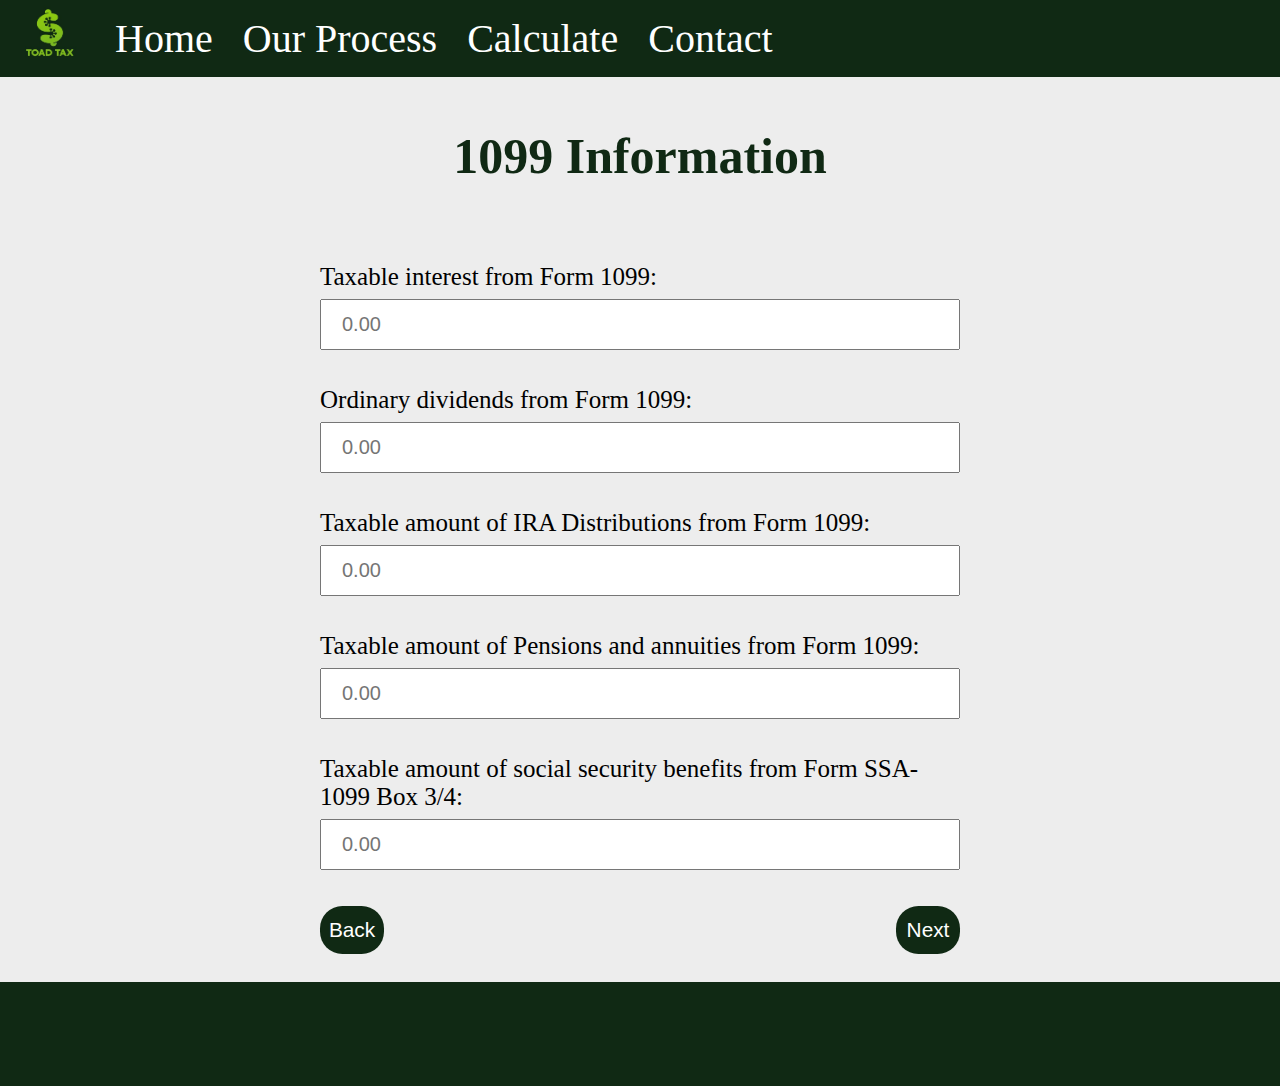
<file: 1099Info.html>
<!DOCTYPE html>
<html lang="en">
<head>
    <meta charset="UTF-8">
    <meta name="viewport" content="width=device-width, initial-scale=1.0">
    <link rel="stylesheet" href="style.css">
    <title>Tax Website</title>
</head>
<body>
    <header>
        <nav class="navbar">
            <ul>
                <img style = "float: left;" src="images/ToadTAX.JPG" height="75" width="100">
                <li><a href="index.html">Home</a></li>
                <li><a href="process.html">Our Process</a></li>
                <li><a href="BasicInfo.html">Calculate</a></li>
                <li><a href="contact.html">Contact</a></li>
	    </ul>
        </nav>
    </header>

    
    <main>
        <article>
            <h3>1099 Information</h3>
         
            <div>
                <br>
                <label for="taxInterest">Taxable interest from Form 1099:</label>
                <input type="number" id="taxInterest" placeholder= "0.00" >
            </div>
            <div>
                <br>
                <label for="dividends">Ordinary dividends from Form 1099:</label>
                <input type="number" id="dividends" placeholder= "0.00" >
            </div>
            <div>
                <br>
                <label for="taxIRA">Taxable amount of IRA Distributions from Form 1099:</label>
                <input type="number" id="taxIRA" placeholder= "0.00" >
            </div>
            <div>
                <br>
                <label for="taxPension">Taxable amount of Pensions and annuities from Form 1099:</label>
                <input type="number" id="taxPension" placeholder= "0.00" >
                
            </div>
            <br>
            <label for="taxSS">Taxable amount of social security benefits from Form SSA-1099 Box 3/4:</label>
            <input type="number" id="taxSS" placeholder= "0.00" >
            <br><br>
            <div id="btnContainer">
                <a href="W2Info.html">
                    <button id="backButton">Back</button>
                </a>
                <a href="ScheduleInfo.html">
                    <button id="nextButton">Next</button>
                </a>
            </div><br>
        </article>


    </main>


    <footer>
        <h2></h2>
    </footer>
    <script src="calculations.js"></script>
    <script src="1099inputs.js"></script>





</body>
</html>
</file>
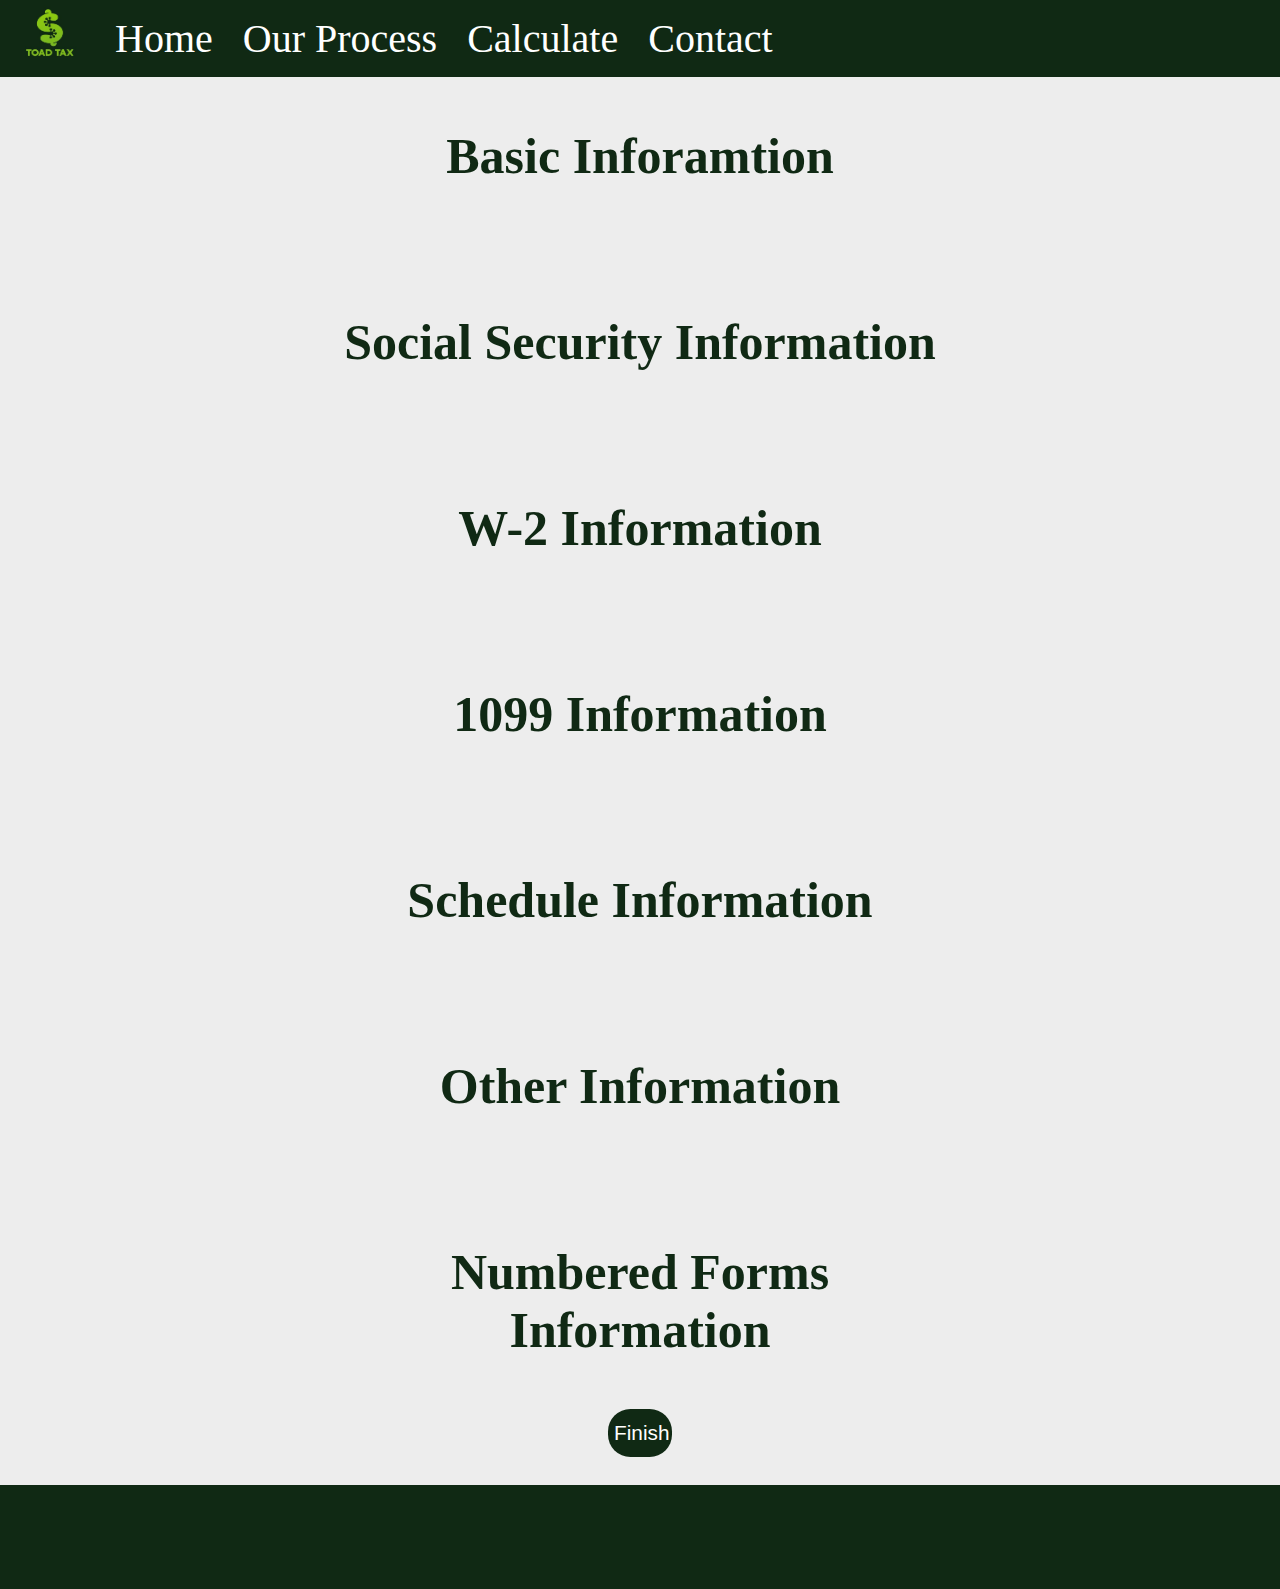
<file: BasicInfo.html>
<!DOCTYPE html>
<html lang="en">
<head>
    <meta charset="UTF-8">
    <meta name="viewport" content="width=device-width, initial-scale=1.0">
    <link rel="stylesheet" href="style.css">
    <title>Tax Website</title>
</head>
<body>
    <header>
        <nav class="navbar">
            <ul>
                <img style="float: left;" src="images/ToadTAX.JPG" height="75" width="100">
                <li><a href="index.html">Home</a></li>
                <li><a href="process.html">Our Process</a></li>
                <li><a href="BasicInfo.html">Calculate</a></li>
                <li><a href="contact.html">Contact</a></li>
	    </ul>
        </nav>
    </header>

   <!--Author: Elex Weisman; Date Modified: 05/19/2024-->
    <main>
        <div class="dropdown">
            <h3 class="dropdown-toggle" onclick="toggleDropdown(this)">Basic Inforamtion</h3>
            <div class="dropdown-content">
                <article id="dropdownContentBC">
                    <div>
                        <label for="firstName">First Name and Middle Initial: </label>
                        <input type="name" class="form-control" id="firstName" required>
                    </div><br>
                    <div>
                        <label for="lastName">Last Name: </label>
                        <input type="name" class="form-control" id="lastName" required>
                    </div><br>
                    <div>
                        <label for="address">Home address (number and street): </label>
                        <input type="text" class="form-control" id="address" required>
                        <label for="apt">Apartment or PO Box Number: </label>
                        <input type="text" class="form-control" id="apt">
                    </div><br>
                    <div>
                        <label for="city">City, Town, or Post Office: </label>
                        <input type="name" class="form-control" id="city" required>
                    </div><br>
                    <div>
                        <label for="ZIP"> Zip Code: </label>
                        <input type="number" class="form-control" id="ZIP" required>
                    </div><br>
                    <div>
                        <label for="state">State: </label>
                        <select name="state" id="state" required>
                            <option value="none" selected disabled hidden>Select an Option</option>
                            <option value="AL">AL</option>
                            <option value="AK">AK</option>
                            <option value="AR">AR</option>
                            <option value="AZ">AZ</option>
                            <option value="CA">CA</option>
                            <option value="CO">CO</option>
                            <option value="CT">CT</option>
                            <option value="DC">DC</option>
                            <option value="DE">DE</option>
                            <option value="FL">FL</option>
                            <option value="GA">GA</option>
                            <option value="HI">HI</option>
                            <option value="IA">IA</option> 
                            <option value="ID">ID</option>
                            <option value="IL">IL</option>
                            <option value="IN">IN</option>
                            <option value="KS">KS</option>
                            <option value="KY">KY</option>
                            <option value="LA">LA</option>
                            <option value="MA">MA</option>
                            <option value="MD">MD</option>
                            <option value="ME">ME</option>
                            <option value="MI">MI</option>
                            <option value="MN">MN</option>
                            <option value="MO">MO</option>
                            <option value="MS">MS</option>
                            <option value="MT">MT</option>
                            <option value="NC">NC</option>
                            <option value="NE">NE</option>
                            <option value="NH">NH</option>
                            <option value="NJ">NJ</option>
                            <option value="NM">NM</option>
                            <option value="NV">NV</option>
                            <option value="NY">NY</option>
                            <option value="ND">ND</option>
                            <option value="OH">OH</option>
                            <option value="OK">OK</option>
                            <option value="OR">OR</option>
                            <option value="PA">PA</option>
                            <option value="RI">RI</option>
                            <option value="SC">SC</option>
                            <option value="SD">SD</option>
                            <option value="TN">TN</option>
                            <option value="TX">TX</option>
                            <option value="UT">UT</option>
                            <option value="VT">VT</option>
                            <option value="VA">VA</option>
                            <option value="WA">WA</option>
                            <option value="WI">WI</option>
                            <option value="WV">WV</option>
                            <option value="WY">WY</option>
                        </select>
                    </div><br>
                    <div class="form-group">
                        <label for="status">Select a Status: </label>
                        <select name="status" id="status" required>
                            <option value="none" selected disabled hidden>Select an Option</option>
                            <option value="Single">Single</option>
                            <option value="HOH">Head of Household</option>
                            <option value="MFJ">Married Filling Jointly</option>
                            <option value="MFS">Married Filling Seperately</option>
                            <option value="QSS">Qualifying Surviving Spouse</option>

                        </select>
                    </div>
                </article>
            </div>
        </div>
        <br>
        <div class="dropdown">
            <h3 id="toggleButtonSSI" onclick="toggleDropdown(this)">Social Security Information</h3>
            <div class="dropdown-content">
                <article id="dropdownContentSSI">
                    <div class="form-group">
                        <div>
                            <label for="mainSSN">Your Social Security Number: </label>
                            <input type="number" class="form-control" id="mainSSN" required>
                        </div><br>
                        <div>
                            <label for="spouseSSN"> Spouse's Social Security Number (Enter if Filling With a Spouse): </label>
                            <input type="number" class="form-control" id="spouseSSN">
                        </div><br>
                    </div>
                </article>
            </div>
        </div>
        <br>
        <div class="dropdown">
            <h3 id="toggleButtonW2" onclick="toggleDropdown(this)">W-2 Information</h3>
            <div class="dropdown-content">
                <article id="dropdownContentW2">
                    <div class="form-group">
                        <div>
                            <label for="totalAmount"> Total amount from Form(s) W-2, box 1:</label>
                            <input type="number" id="totalAmount" placeholder="0.00" required>
                        </div><br>
                        <div>
                            <label for="nrWage">Household employee wages not reported on Form(s) W-2:</label>
                            <input type="number" id="nrWage" placeholder="0.00" required>
                        </div><br>
                        <div>
                            <label for="nrTips">Tip income not reported on on Form(s) W-2:</label>
                            <input type="number" id="nrTips" placeholder="0.00" required>
                        </div><br>
                        <div>
                            <label for="nrMedicare">Medicaid waiver payments not reported on Form(s) W-2:</label>
                            <input type="number" id="nrMedicare" placeholder="0.00" required>
                        </div><br>
                    </div>
                </article>
            </div>
        </div>
        <br>
        <div class="dropdown">
            <h3 id="toggleButton1099" onclick="toggleDropdown(this)">1099 Information</h3>
            <div class="dropdown-content">
                <article id="dropdownContent1099">
                    <div class="form-group">
                        <div>
                            <br>
                            <label for="taxInterest">Taxable interest from Form 1099:</label>
                            <input type="number" id="taxInterest" placeholder= "0.00" >
                        </div>
                        <div>
                            <br>
                            <label for="dividends">Ordinary dividends from Form 1099:</label>
                            <input type="number" id="dividends" placeholder= "0.00" >
                        </div>
                        <div>
                            <br>
                            <label for="taxIRA">Taxable amount of IRA Distributions from Form 1099:</label>
                            <input type="number" id="taxIRA" placeholder= "0.00" >
                        </div>
                        <div>
                            <br>
                            <label for="taxPension">Taxable amount of Pensions and annuities from Form 1099:</label>
                            <input type="number" id="taxPension" placeholder= "0.00" >
                            
                        </div>
                        <div>
                        <br>
                        <label for="taxSS">Taxable amount of social security benefits from Form SSA-1099 Box 3/4:</label>
                        <input type="number" id="taxSS" placeholder= "0.00" >
                        </div>
                    </div>
                </article>
            </div>
        </div>
        <br>
        <div class="dropdown">
            <h3 id="toggleButtonSI" onclick="toggleDropdown(this)">Schedule Information</h3>
            <div class="dropdown-content">
                <article id="dropdownContentSI">
                    <div class="form-group">
                        <div>
                            <label for="additionalInc">Any additional income from Form Scedule 1, line 10:</label>
                            <input type="number" id="additionalInc" placeholder= "0.00">
                        </div>
                        <div>
                            <br>
                            <label for="adjustments">Adjustments to income from Schedule 1, line 26:</label>
                            <input type="number" id="adjustments" placeholder= "0.00">
                        </div>
                    </div>
                </article>
            </div>
        </div>
        <br>
        <div class="dropdown">
            <h3 id="toggleButtonOther" onclick="toggleDropdown(this)">Other Information</h3>
            <div class="dropdown-content">
                <article id="dropdownContentOI">
                    <div class="form-group">
                        <div>
                            <label for="capGainLoss">Capital Gain or loss (if stock or bond was sold):</label>
                            <input type="number" id="capGainLoss" placeholder= "0.00">
                        </div>
                        <div>
                            <br>
                            <label for="foreignEmpComp">Other earned income and Foreign Employer Compensation:</label>
                            <input type="number" id="foreignEmpComp" placeholder= "0.00">
                        </div>
                    </div>
                </article>
            </div>
        </div>
        <br>
        <div class="dropdown">
            <h3 id="toggleButtonNumbered" onclick="toggleDropdown(this)">Numbered Forms Information</h3>
            <div class="dropdown-content">
                <article id="dropdownContentNFI">
                    <div class="form-group">
                        <div>
                            <label for="taxDepCare">Taxable dependent care benefits from Form 2441, line 26:</label>
                            <input type="number" id="taxDepCare" placeholder= "0.00">
                        </div>
                        <div>
                            <br>
                            <label for="adoptBenefits">Employer-provided adoption benefits from Form 8839, line 29:</label>
                            <input type="number" id="adoptBenefits" placeholder= "0.00">
                        </div>
                        <div>
                            <br>
                            <label for="wages">Wages from Form 8919, line 6:</label>
                            <input type="number" id="wages" placeholder= "0.00">
                        </div>
                            <br>
                            <label for="bIncomeDed">Qualified business income deduction from Form 8995 or Form 8995-A:</label>
                            <input type="number" id="bIncomeDed" placeholder= "0.00">
                        </div>
                    </div>
                </article>
            </div>
        </div>

        <div id="soloBtn">
            <button onclick = "handleButtonClick()"id="nextButton">Finish</button>
        </div><br>
        </article>
        <script>
            //added by Paul Abruzzo 5/9/24
            //gets the values from the input boxes on this html page and puts them to local storage, which other html file "outputs.html" takes and uses
            document.addEventListener('DOMContentLoaded', function() {
                const mnSSN = document.getElementById('mainSSN');
                const spsSSN = document.getElementById('spouseSSN');
                const totAmt = document.getElementById('totalAmount');
                const houseWage = document.getElementById('nrWage');
                const tipIncome = document.getElementById('nrTips');
                const medicaid = document.getElementById('nrMedicare'); 
                const taxInt = document.getElementById('taxInterest');
                const ordDivdends = document.getElementById('dividends');
                const taxIRA = document.getElementById('taxIRA');
                const pensions = document.getElementById('taxPension');
                const ssTax = document.getElementById('taxSS');
                const userState = document.getElementById('state');
                const single = document.getElementById('status');
                const homeAddress = document.getElementById('address');
                const cityorTown = document.getElementById('city');
                const zipCode = document.getElementById('ZIP');
                const firstName = document.getElementById('firstName');
                const last = document.getElementById('lastName');
                const additionalIncome = document.getElementById('additionalInc');
                const adjustments = document.getElementById('adjustments');
                const capGainOrLoss = document.getElementById('capGainLoss');
                const foreign = document.getElementById('foreignEmpComp');
                const taxableDependent = document.getElementById('taxDepCare')
                const adoption = document.getElementById('adoptBenefits');
                const wage = document.getElementById('wages');
                const buisnessIncome = document.getElementById('bIncomeDed');
                
                
                const nextButton = document.getElementById('nextButton');
        
                nextButton.addEventListener('click', function(e) {
                    e.preventDefault();
        
                    const mnSSNVal = mnSSN.value;
                    const spSSNVal = spsSSN.value;
                    const totAmount = totAmt.value;
                    const hsWage = houseWage.value; 
                    const tipInc = tipIncome.value;
                    const medWav = medicaid.value;
                    const taxableInt = taxInt.value;
                    const ordDiv = ordDivdends.value;
                    const taxIRADist = taxIRA.value;
                    const pens = pensions.value;
                    const taxSocial = ssTax.value;
                    const curState = userState.value;
                    const singleStat = single.value;
                    const homeAdd = homeAddress.value;
                    const cityTown = cityorTown.value;
                    const zip = zipCode.value;
                    const firstNameMInt = firstName.value;
                    const lastname = last.value;
                    const additionalInco = additionalIncome.value;
                    const adjust = adjustments.value;
                    const capGOrL = capGainOrLoss.value;
                    const foreignEmploy = foreign.value;
                    const taxDep = taxableDependent.value;
                    const adoptionBen = adoption.value;
                    const wages = wage.value;
                    const buisnessIncomeDed = buisnessIncome.value;
                    
                    localStorage.setItem('main-SSN', mnSSNVal);
                    localStorage.setItem('spouse-SSN', spSSNVal);
                    localStorage.setItem('total-amount', totAmount);
                    localStorage.setItem('house-wage', hsWage);
                    localStorage.setItem('tip-income', tipInc);
                    localStorage.setItem('med-waiver', medWav);
                    localStorage.setItem('taxable-interest', taxableInt);
                    localStorage.setItem('ord-div', ordDiv);
                    localStorage.setItem('tax-IRA', taxIRADist);
                    localStorage.setItem('pensions', pens);
                    localStorage.setItem('tax-ss', taxSocial);
                    localStorage.setItem('state', curState);
                    localStorage.setItem('singleStatus', singleStat);
                    localStorage.setItem('homeAddress', homeAdd);
                    localStorage.setItem('cityOrTown', cityTown);
                    localStorage.setItem('setZipCode', zip);
                    localStorage.setItem('firstNameMinitial', firstNameMInt);
                    localStorage.setItem('lastNm', lastname);
                    localStorage.setItem('addInc', additionalInco);
                    localStorage.setItem('adjusts', adjust);
                    localStorage.setItem('capGainOrLoss', capGOrL);
                    localStorage.setItem('foreignEmp', foreignEmploy);
                    localStorage.setItem('taxableDepCare', taxDep);
                    localStorage.setItem('adoptionBenefits', adoptionBen);
                    localStorage.setItem('wageBenefits', wages);
                    localStorage.setItem('buisnessInc', buisnessIncomeDed);


        
                    // Optionally, redirect to another page after saving the value
                    window.location.href = 'outputs.html';
                });
            });
        </script>
        
    </main>


    <footer>
        <h2></h2>
    </footer>
    <script>
        // Author: Elex Weisman; Date Modified: 05/19/2024 //
        // Function add and remove sections of HTML //
        
        function toggleDropdown(element) {
            var dropdown = element.parentNode;
            dropdown.classList.toggle("active");
        }
        
    </script>
    <script src="taxable.js"></script>    
    
</body>
</html>
</file>
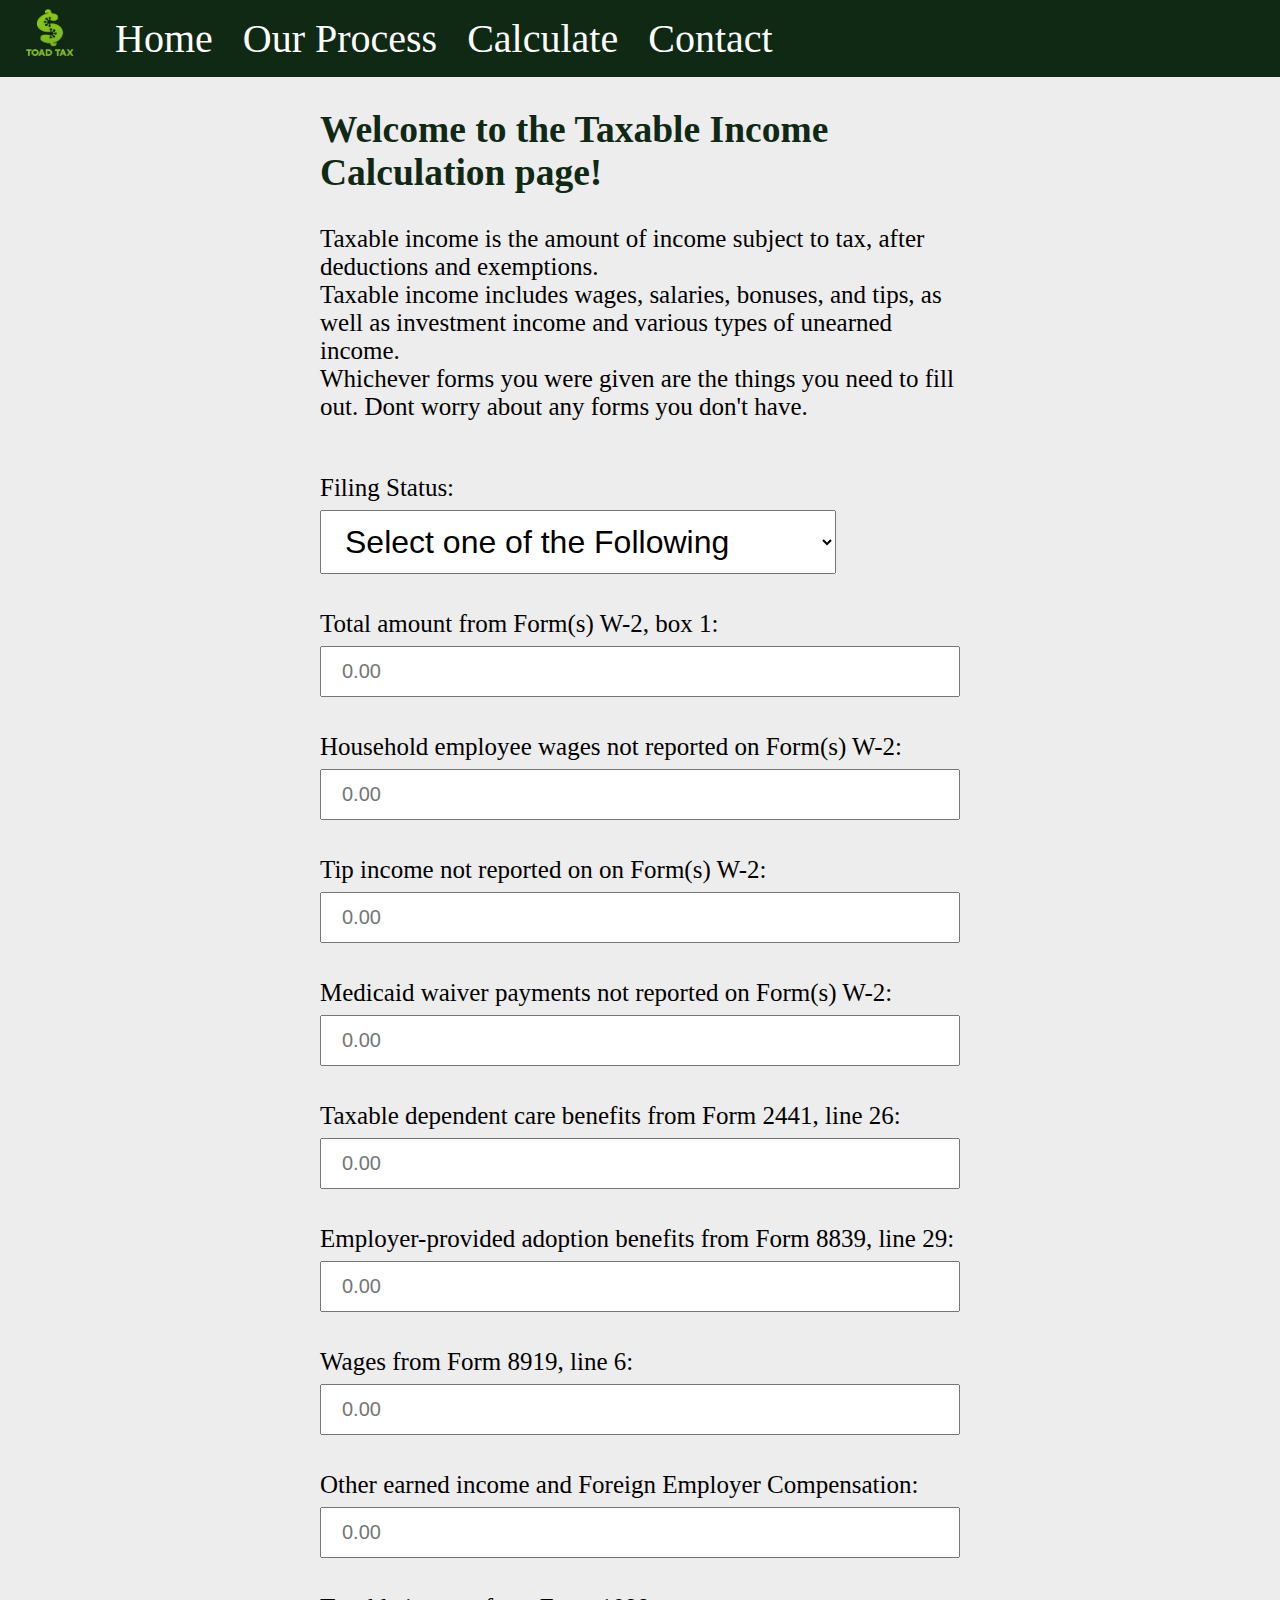
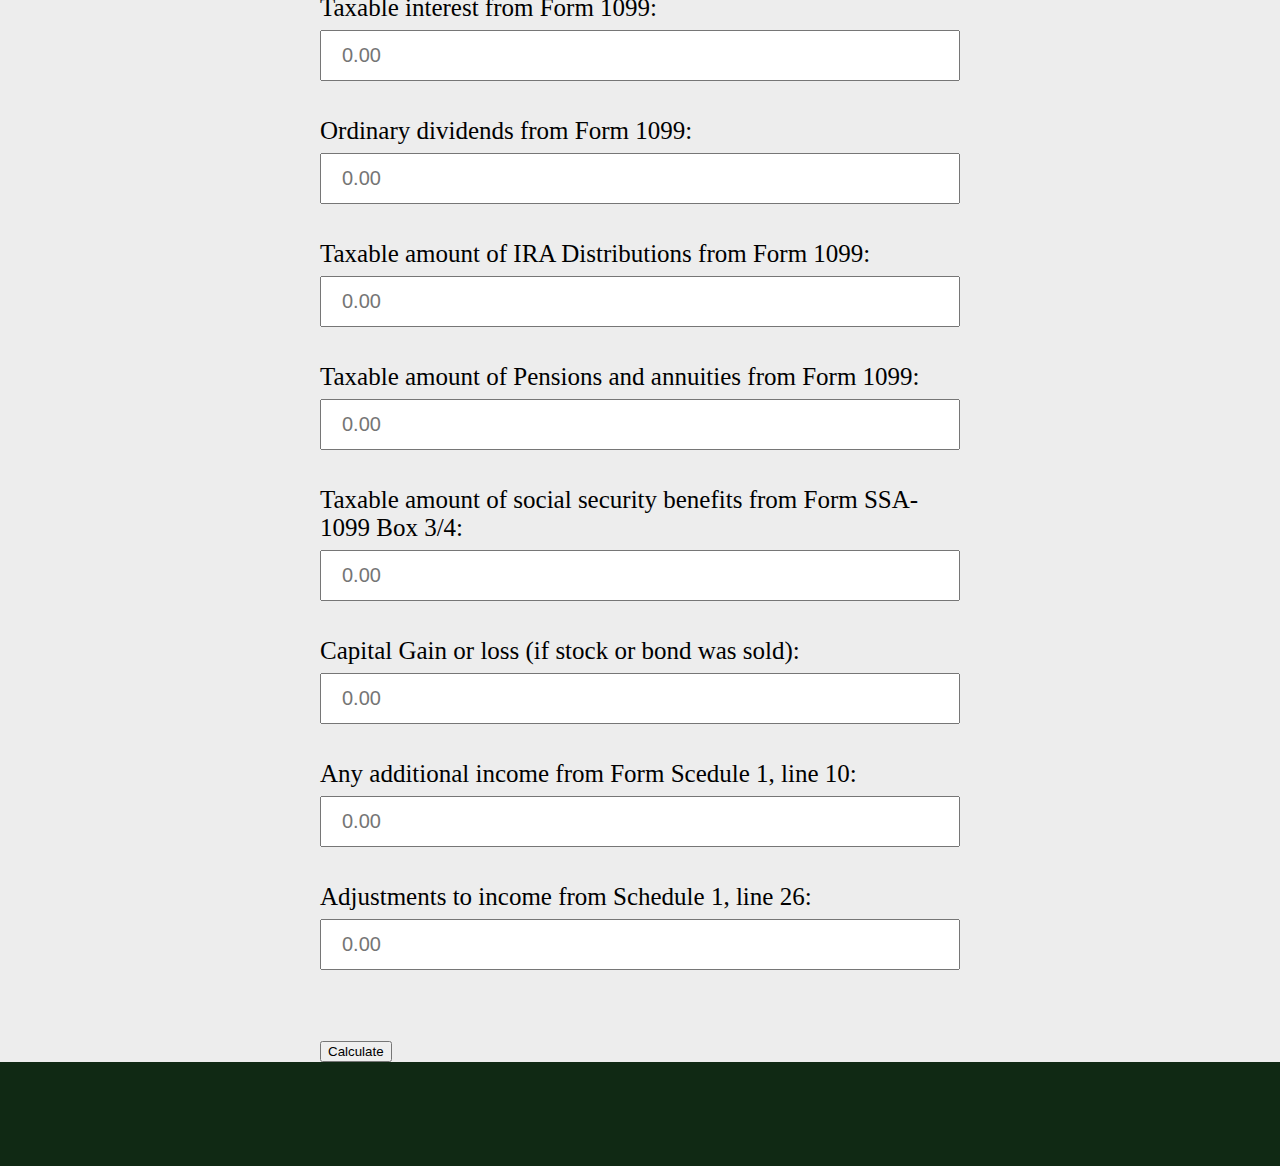
<file: calculate.html>
<!DOCTYPE html>
<html lang="en">
<head>
    <meta charset="UTF-8">
    <meta name="viewport" content="width=device-width, initial-scale=1.0">
    <link rel="stylesheet" href="style.css">
    <script src="calculations.js"></script>
    <title>Tax Website</title>
</head>
<body>
    <header>
        <nav class="navbar">
            <ul>
                <img style = "float: left;" src="images/ToadTAX.JPG" height="75" width="100">
                <li><a href="index.html">Home</a></li>
                <li><a href="process.html">Our Process</a></li>
                <li><a href="BasicInfo.html">Calculate</a></li>
                <li><a href="contact.html">Contact</a></li>
	    </ul>
        </nav>
    </header>

    
    <main>
        <h2>Welcome to the Taxable Income Calculation page!</h2>


        <article>
            <p>Taxable income is the amount of income subject to tax, after deductions and exemptions.<br>
            Taxable income includes wages, salaries, bonuses, and tips, as well as investment income and various types of unearned income.<br>
            Whichever forms you were given are the things you need to fill out. Dont worry about any forms you don't have.</p>
            <br>


            <div>
                <label> Filing Status:</label>
                <select id="filingStatus" required>
                    <option label="Select one of the Following" disabled selected></option>
                    <option value = "1" label="Single/Married Filing Seperately"></option>
                    <option value = "2" label="Married Filing Jointly"></option>
                    <option value = "3" label="Head of Household"></option>
                </select>
            </div>
            <div>
                <br>
                <label for="totalAmount"> Total amount from Form(s) W-2, box 1:</label>
                <input type="number" id="totalAmount" placeholder= "0.00" required>
            </div>
            <div>
                <br>
                <label for="nrWage">Household employee wages not reported on Form(s) W-2:</label>
                <input type="number" id="nrWage" placeholder= "0.00" required>
            </div>
            <div>
                <br>
                <label for="nrTips">Tip income not reported on on Form(s) W-2:</label>
                <input type="number" id="nrTips" placeholder= "0.00" required>
            </div>
            <div>
                <br>
                <label for="nrMedicare">Medicaid waiver payments not reported on Form(s) W-2:</label>
                <input type="number" id="nrMedicare" placeholder= "0.00" required>
            </div>
            <div>
                <br>
                <label for="taxDepCare">Taxable dependent care benefits from Form 2441, line 26:</label>
                <input type="number" id="taxDepCare" placeholder= "0.00" required>
            </div>
            <div>
                <br>
                <label for="adoptBenefits">Employer-provided adoption benefits from Form 8839, line 29:</label>
                <input type="number" id="adoptBenefits" placeholder= "0.00" required>
            </div>
            <div>
                <br>
                <label for="wages">Wages from Form 8919, line 6:</label>
                <input type="number" id="wages" placeholder= "0.00" required>
            </div>
            <div>
                <br>
                <label for="foreignEmpComp">Other earned income and Foreign Employer Compensation:</label>
                <input type="number" id="foreignEmpComp" placeholder= "0.00" required>
            </div>
            <div>
                <br>
                <label for="taxInterest">Taxable interest from Form 1099:</label>
                <input type="number" id="taxInterest" placeholder= "0.00" required>
            </div>
            <div>
                <br>
                <label for="dividends">Ordinary dividends from Form 1099:</label>
                <input type="number" id="dividends" placeholder= "0.00" required>
            </div>
            <div>
                <br>
                <label for="taxIRA">Taxable amount of IRA Distributions from Form 1099:</label>
                <input type="number" id="taxIRA" placeholder= "0.00" required>
            </div>
            <div>
                <br>
                <label for="taxPension">Taxable amount of Pensions and annuities from Form 1099:</label>
                <input type="number" id="taxPension" placeholder= "0.00" required>
            </div>
            <div>
                <br>
                <label for="taxSS">Taxable amount of social security benefits from Form SSA-1099 Box 3/4:</label>
                <input type="number" id="taxSS" placeholder= "0.00" required>
            </div>
            <div>
                <br>
                <label for="capGainLoss">Capital Gain or loss (if stock or bond was sold):</label>
                <input type="number" id="capGainLoss" placeholder= "0.00" required>
            </div>
            <div>
                <br>
                <label for="additionalInc">Any additional income from Form Scedule 1, line 10:</label>
                <input type="number" id="additionalInc" placeholder= "0.00" required>
            </div>
            <div>
                <br>
                <label for="adjustments">Adjustments to income from Schedule 1, line 26:</label>
                <input type="number" id="adjustments" placeholder= "0.00" required>
            </div>
            <div>
                <br>
            <br>
            <button onclick="taxable_income()">Calculate</button>
            <div id = "result"></div>
           
            <script src="taxable.js"></script>
           
        </article>


    </main>


    <footer>
        <h2></h2>
    </footer>






</body>
</html>
</file>
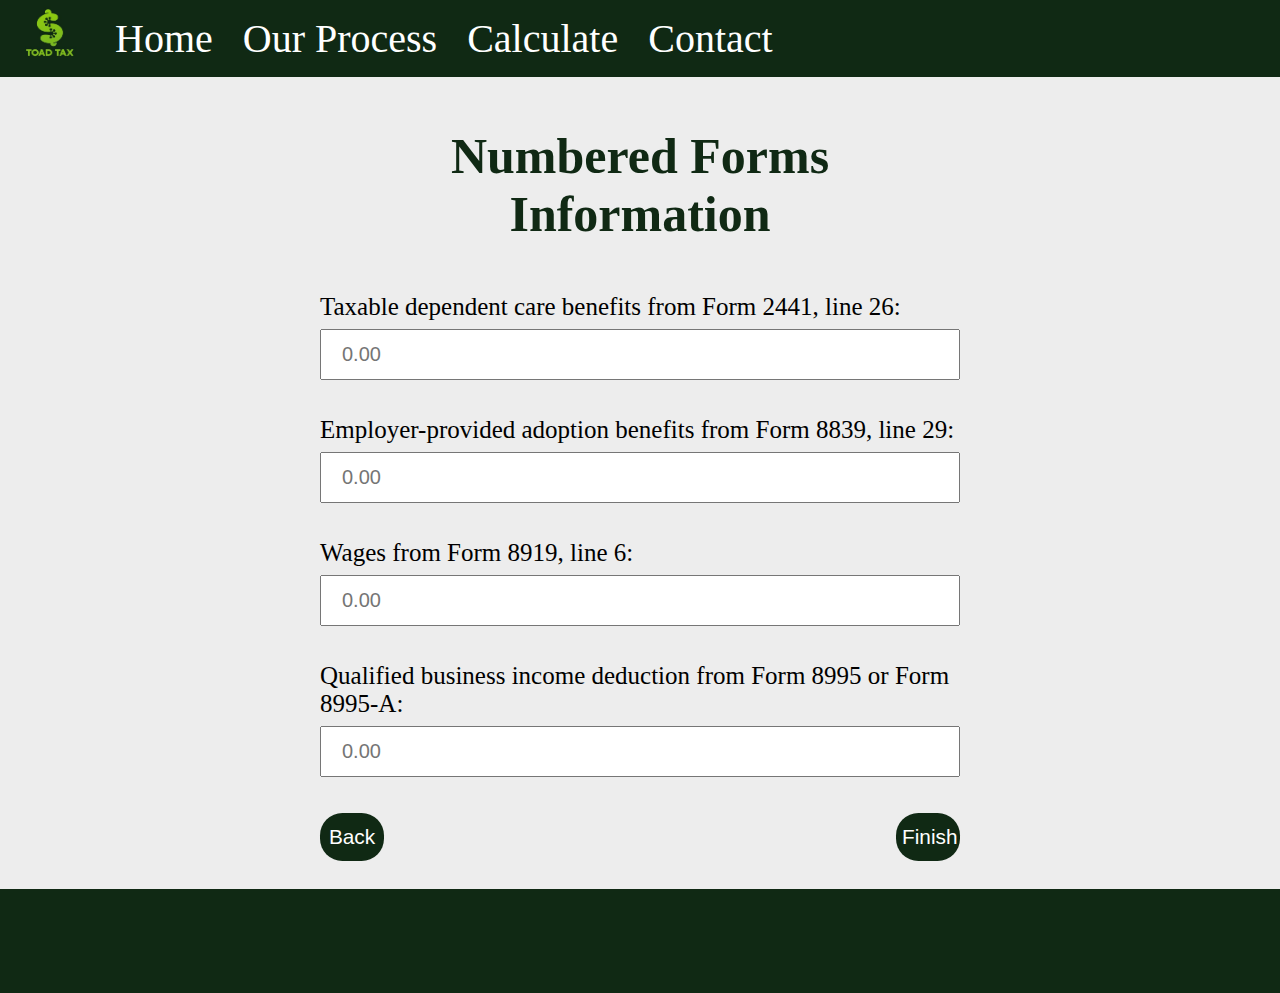
<file: NumForms.html>
<!DOCTYPE html>
<html lang="en">
<head>
    <meta charset="UTF-8">
    <meta name="viewport" content="width=device-width, initial-scale=1.0">
    <link rel="stylesheet" href="style.css">
    <script src="calculations.js"></script>
    <title>Tax Website</title>
</head>
<body>
    <header>
        <nav class="navbar">
            <ul>
                <img style = "float: left;" src="images/ToadTAX.JPG" height="75" width="100">
                <li><a href="index.html">Home</a></li>
                <li><a href="process.html">Our Process</a></li>
                <li><a href="BasicInfo.html">Calculate</a></li>
                <li><a href="contact.html">Contact</a></li>
	    </ul>
        </nav>
    </header>

    
    <main>
        <article>
            <h3>Numbered Forms Information</h3>
        <div>
            <label for="taxDepCare">Taxable dependent care benefits from Form 2441, line 26:</label>
            <input type="number" id="taxDepCare" placeholder= "0.00">
        </div>
        <div>
            <br>
            <label for="adoptBenefits">Employer-provided adoption benefits from Form 8839, line 29:</label>
            <input type="number" id="adoptBenefits" placeholder= "0.00">
        </div>
        <div>
            <br>
            <label for="wages">Wages from Form 8919, line 6:</label>
            <input type="number" id="wages" placeholder= "0.00">
        </div>
        <br>
            <label for="bIncomeDed">Qualified business income deduction from Form 8995 or Form 8995-A:</label>
            <input type="number" id="bIncomeDed" placeholder= "0.00">
        </div>
        <br><br>
        <div id="btnContainer">
            <a href="ScheduleInfo.html">
                <button id="backButton">Back</button>
            </a>
            <a href="outputs.html">
                <button id="nextButton">Finish</button>
            </a>

        </div><br>
        </article>


    </main>


    <footer>
        <h2></h2>
    </footer>






</body>
</html>
</file>
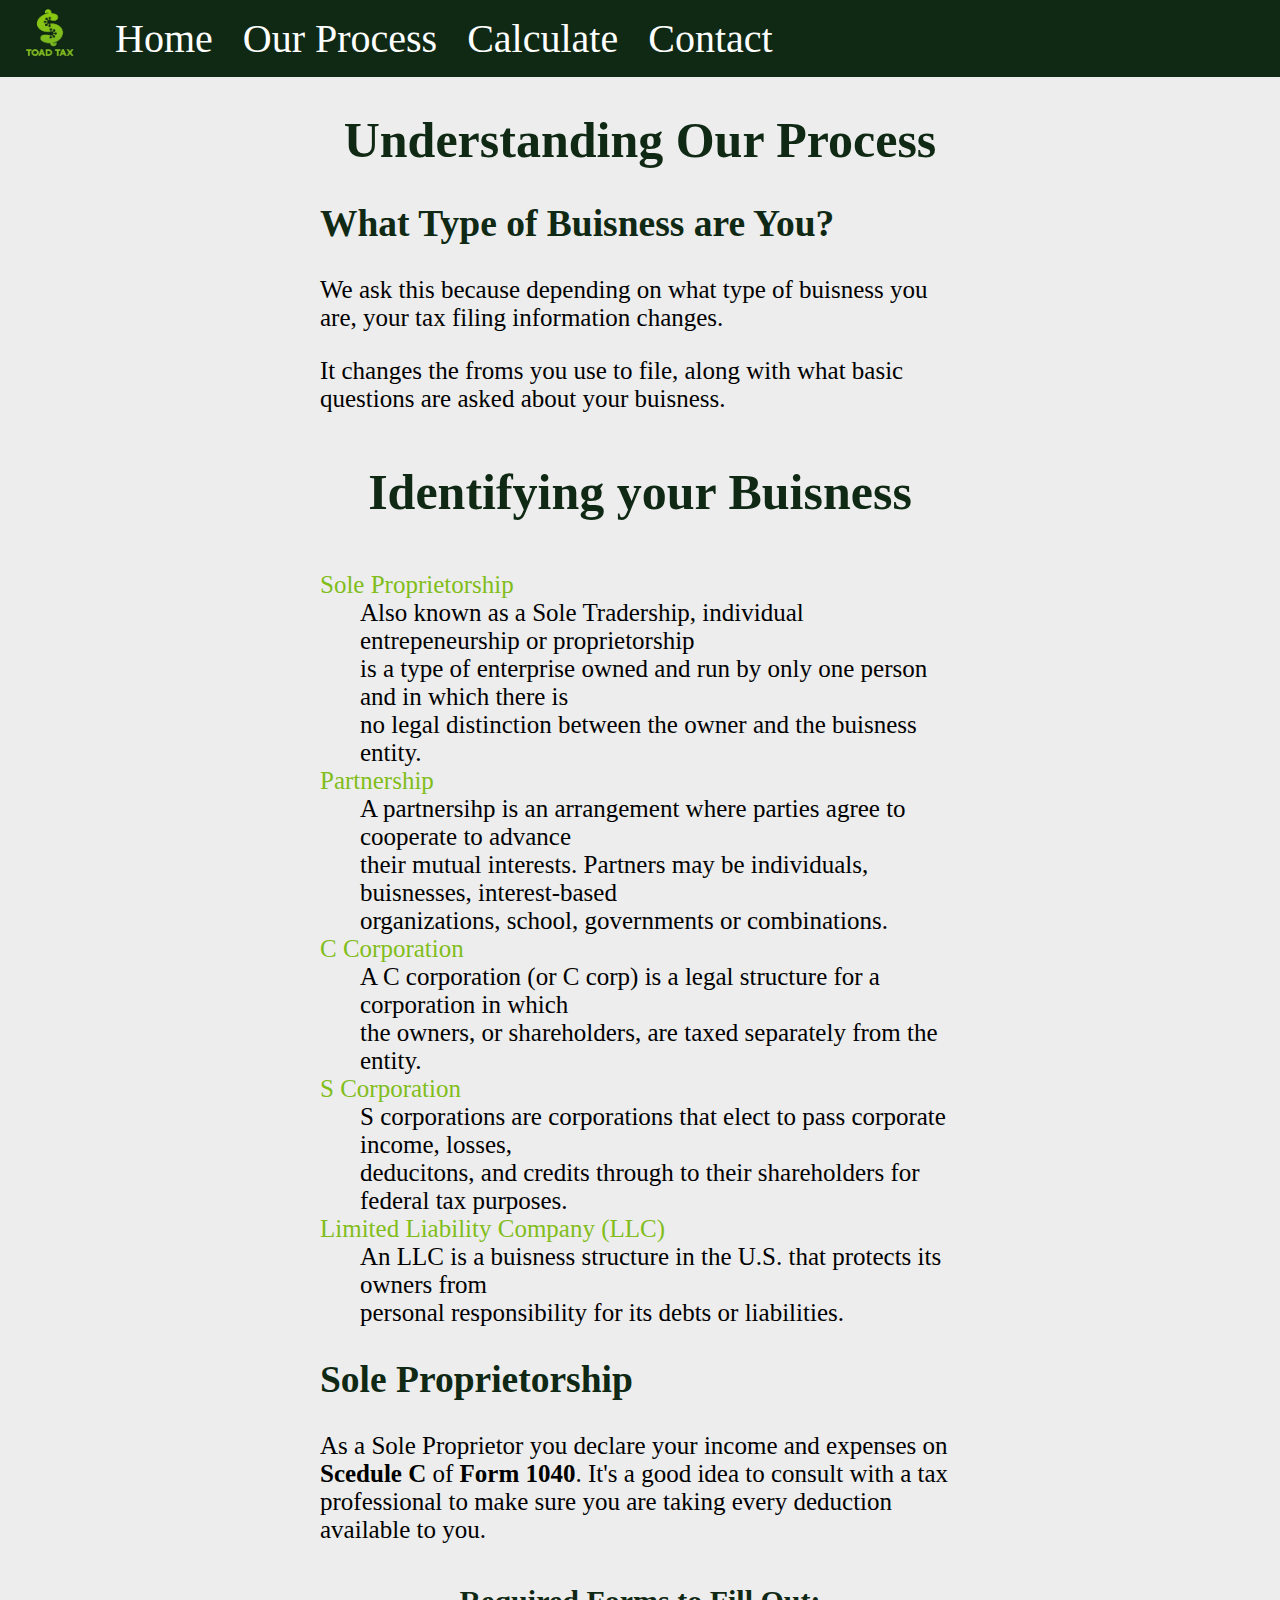
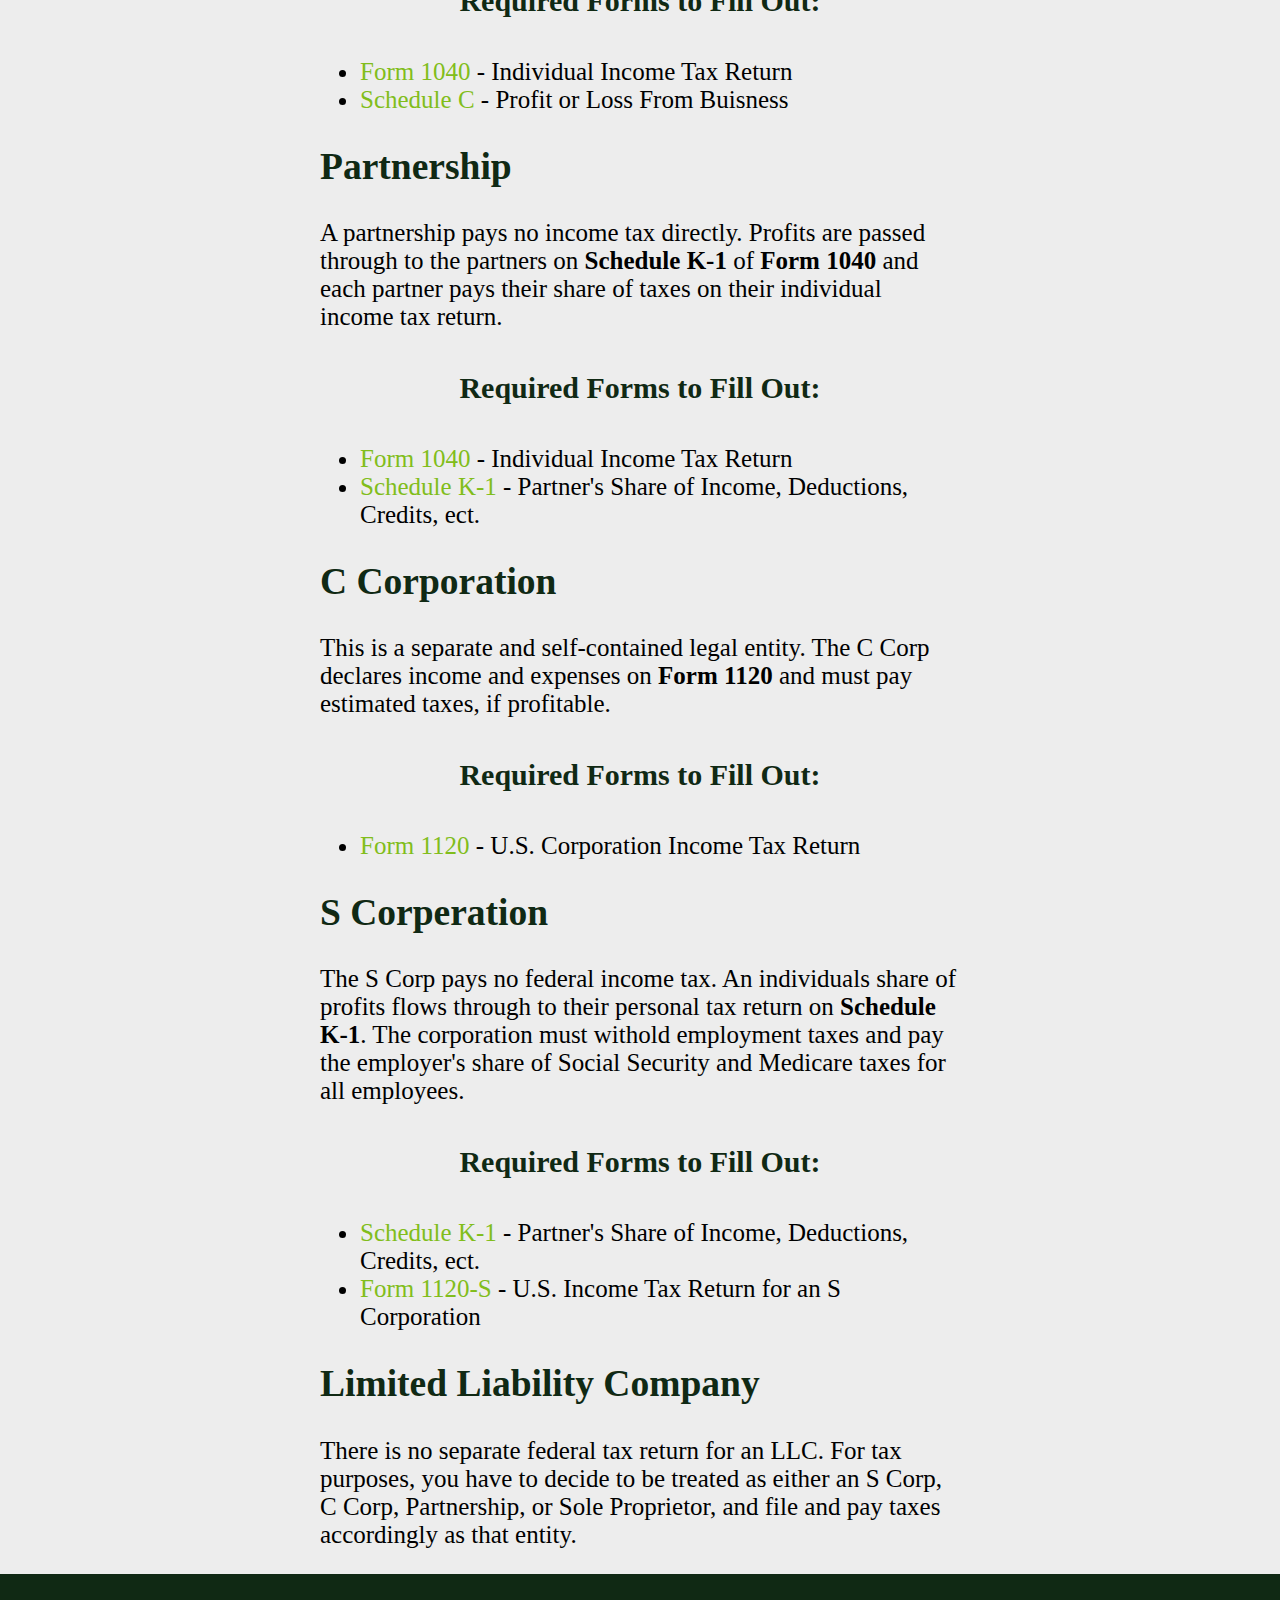
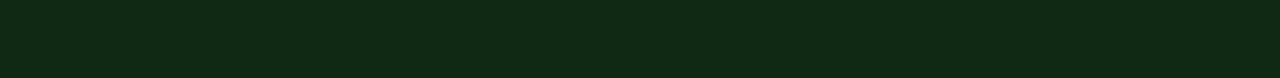
<file: process.html>
<!DOCTYPE html>
<html lang="en">
<head>
    <meta charset="UTF-8">
    <meta name="viewport" content="width=device-width, initial-scale=1.0">
    <link rel="stylesheet" href="style.css">
    <title>Tax Website</title>
</head>
<body>
    <header>
        <nav class="navbar">
            <ul>
                <img style = "float: left;" src="images/ToadTAX.JPG" height="75" width="100">
                <li><a href="index.html">Home</a></li>
                <li><a href="process.html">Our Process</a></li>
                <li><a href="BasicInfo.html">Calculate</a></li>
                <li><a href="">Contact</a></li>
	    </ul>
        </nav>
    </header>

    
    <main>
        <h1>Understanding Our Process</h1>

        <article>
            <h2>What Type of Buisness are You?</h2>
            <p>We ask this because depending on what type of buisness you are, your tax filing information changes.</p>
            <p>It changes the froms you use to file, along with what basic questions are asked about your buisness.</p>

            <h3>Identifying your Buisness</h3>
            <dl>
            <dt><a href="#Sole Proprietorship">Sole Proprietorship</a></dt>
            <dd>Also known as a Sole Tradership, individual entrepeneurship or proprietorship<br>
            is a type of enterprise owned and run by only one person and in which there is<br> no legal distinction between the owner and the buisness entity.</dd>
            <dt><a href="#Partnership">Partnership</a></dt>
            <dd>A partnersihp is an arrangement where parties agree to cooperate to advance<br> their mutual interests.
            Partners may be individuals, buisnesses, interest-based<br> organizations, school, governments or combinations.</dd>
            <dt><a href="#C Corp">C Corporation</a></dt>
            <dd>A C corporation (or C corp) is a legal structure for a corporation in which<br> the owners, or shareholders, are taxed separately from the entity.</dd>
            <dt><a href="#S Corp">S Corporation</a></dt>
            <dd>S corporations are corporations that elect to pass corporate income, losses,<br> deducitons, and credits through to their shareholders for federal tax purposes.</dd>
            <dt><a href="#LLC">Limited Liability Company (LLC)</a></dt>
            <dd>An LLC is a buisness structure in the U.S. that protects its owners from<br> personal responsibility for its debts or liabilities.</dd>
            </dl>
            <h2>Sole Proprietorship</h2>
            <p>
                As a Sole Proprietor you declare your income and expenses on <b>Scedule C</b> of <b>Form 1040</b>.
                It's a good idea to consult with a tax professional to make sure you are taking every deduction available to you. 
                <h4>
                    Required Forms to Fill Out:
                </h4>
                <ul>
                    <li>
                       <a href="https://www.irs.gov/pub/irs-pdf/f1040.pdf"
                        target="_blank">Form 1040</a> - Individual Income Tax Return
                    </li>
                    <li>
                        <a href="https://www.irs.gov/pub/irs-pdf/f1040sc.pdf" 
                        target="_blank">Schedule C</a> - Profit or Loss From Buisness
                    </li>
                </ul>
            </p>
            <h2>Partnership</h2>
            <p>
                A partnership pays no income tax directly. Profits are passed through to the partners on
                <b>Schedule K-1</b> of <b>Form 1040</b> and each partner pays their share of taxes on their individual income tax return.
                <h4>
                    Required Forms to Fill Out:
                </h4>
                <ul>
                    <li>
                       <a href="https://www.irs.gov/pub/irs-pdf/f1040.pdf"
                        target="_blank">Form 1040</a> - Individual Income Tax Return
                    </li>
                    <li>
                        <a href="https://www.irs.gov/pub/irs-pdf/f1065sk1.pdf" 
                        target="_blank">Schedule K-1</a> - Partner's Share of Income, Deductions, Credits, ect.
                    </li>
                </ul>
            </p>
            <h2>C Corporation</h2>
            <p>
                This is a separate and self-contained legal entity. The C Corp declares
                income and expenses on <b>Form 1120</b> and must pay estimated taxes, if profitable.
                <h4>
                    Required Forms to Fill Out:
                </h4>
                <ul>
                    <li>
                       <a href="https://www.irs.gov/pub/irs-pdf/f1120.pdf"
                        target="_blank">Form 1120</a> - U.S. Corporation Income Tax Return
                    </li>
                </ul>
            </p>
            <h2>S Corperation</h2>
            <p>
                The S Corp pays no federal income tax. An individuals share of profits flows through 
                to their personal tax return on <b>Schedule K-1</b>. 
                The corporation must withold employment taxes 
                and pay the employer's share of Social Security and Medicare taxes for all employees.
                <h4>
                    Required Forms to Fill Out:
                </h4>
                <ul>
                    <li>
                        <a href="https://www.irs.gov/pub/irs-pdf/f1065sk1.pdf" 
                        target="_blank">Schedule K-1</a> - Partner's Share of Income, Deductions, Credits, ect.
                    </li>
                    <li>
                        <a href="https://www.irs.gov/pub/irs-pdf/f1120s.pdf"
                         target="_blank">Form 1120-S</a> - U.S. Income Tax Return for an S Corporation
                     </li>
                </ul>
            </p>
            <h2>Limited Liability Company</h2>
            <p>
                There is no separate federal tax return for an LLC. For tax purposes, you have to decide to be treated as either
                 an S Corp, C Corp, Partnership, or Sole Proprietor,
                and file and pay taxes accordingly as that entity.
            </p>
        </article>



    </main>

    <footer>
        <h2></h2>
    </footer>



</body>
</html>
</file>
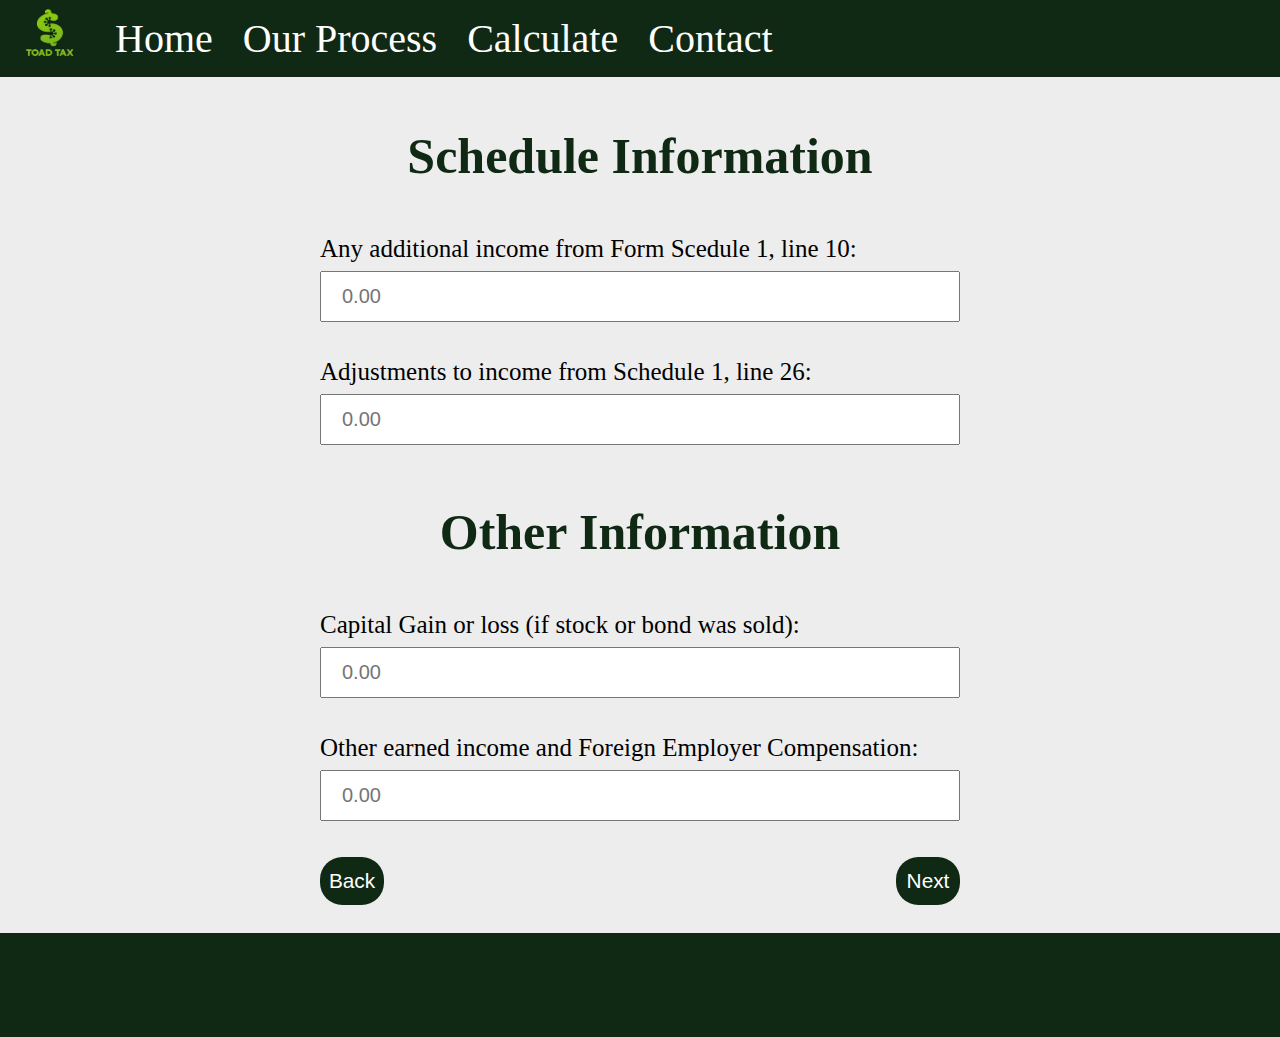
<file: ScheduleInfo.html>
<!DOCTYPE html>
<html lang="en">
<head>
    <meta charset="UTF-8">
    <meta name="viewport" content="width=device-width, initial-scale=1.0">
    <link rel="stylesheet" href="style.css">
    <title>Tax Website</title>
</head>
<body>
    <header>
        <nav class="navbar">
            <ul>
                <img style = "float: left;" src="images/ToadTAX.JPG" height="75" width="100">
                <li><a href="index.html">Home</a></li>
                <li><a href="process.html">Our Process</a></li>
                <li><a href="BasicInfo.html">Calculate</a></li>
                <li><a href="contact.html">Contact</a></li>
	    </ul>
        </nav>
    </header>

    
    <main>
        <article>
            <h3>Schedule Information</h3>
         
            <div>
                <label for="additionalInc">Any additional income from Form Scedule 1, line 10:</label>
                <input type="number" id="additionalInc" placeholder= "0.00">
            </div>
            <div>
                <br>
                <label for="adjustments">Adjustments to income from Schedule 1, line 26:</label>
                <input type="number" id="adjustments" placeholder= "0.00">
            </div>

            <h3>Other Information</h3>
            <div>
                <label for="capGainLoss">Capital Gain or loss (if stock or bond was sold):</label>
                <input type="number" id="capGainLoss" placeholder= "0.00">
            </div>
            <div>
                <br>
                <label for="foreignEmpComp">Other earned income and Foreign Employer Compensation:</label>
                <input type="number" id="foreignEmpComp" placeholder= "0.00">
            </div>
            <br>
            <div id="btnContainer">
                <a href="1099Info.html">
                    <button id="backButton">Back</button>
                </a>
                <a href="NumForms.html">
                    <button id="nextButton">Next</button>
                </a>
            </div><br>
            </article>
        </article>


    </main>


    <footer>
        <h2></h2>
    </footer>
    <script src="scheduleinputs.js"></script>
    <script src="calculations.js"></script>
    




</body>
</html>
</file>
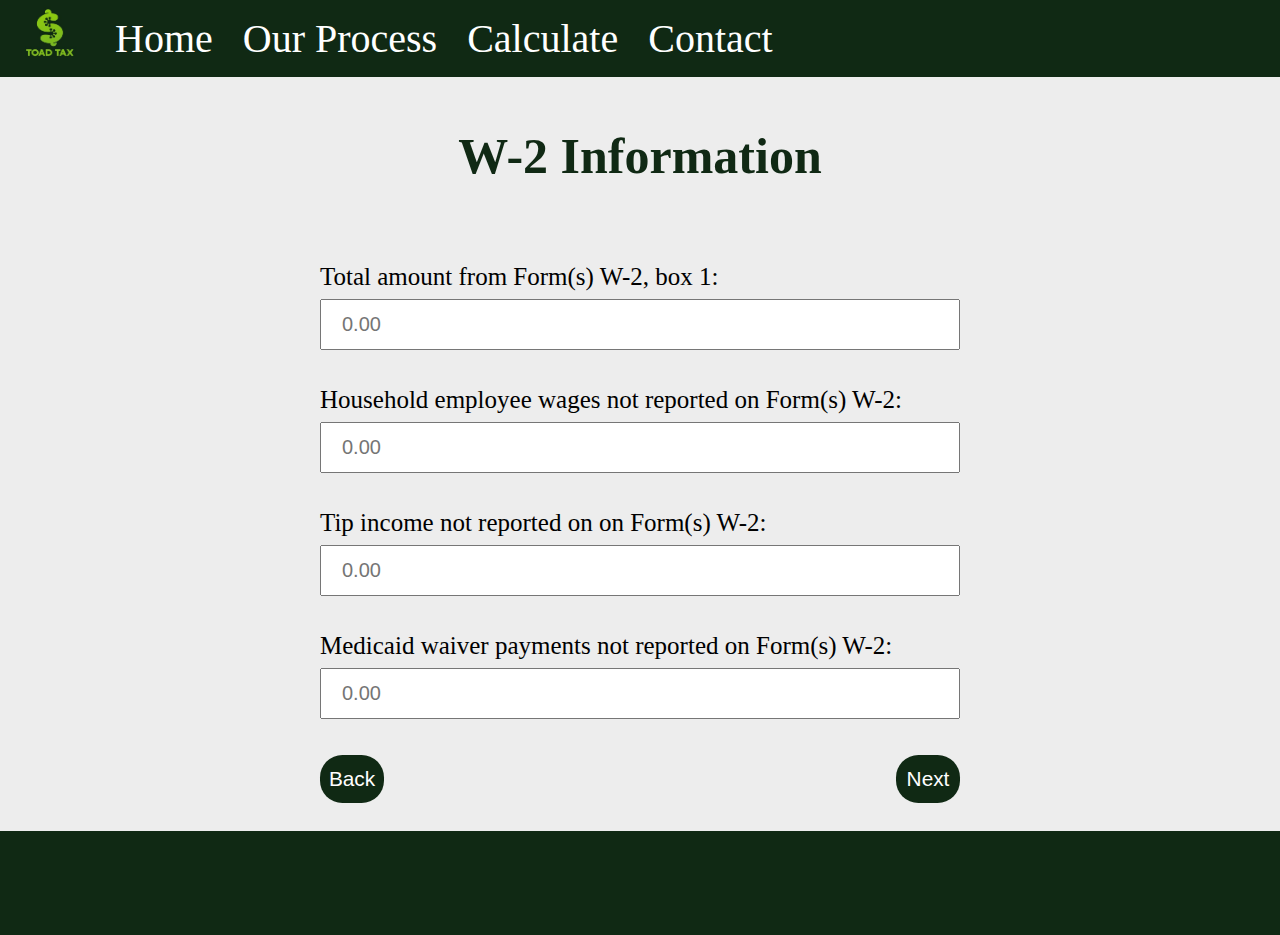
<file: W2Info.html>
<!DOCTYPE html>
<html lang="en">

<head>
    <meta charset="UTF-8">
    <meta name="viewport" content="width=device-width, initial-scale=1.0">
    <link rel="stylesheet" href="style.css">

    <title>Tax Website</title>
</head>

<body>
    <header>
        <nav class="navbar">
            <ul>
                <img style="float: left;" src="images/ToadTAX.JPG" height="75" width="100">
                <li><a href="index.html">Home</a></li>
                <li><a href="process.html">Our Process</a></li>
                <li><a href="BasicInfo.html">Calculate</a></li>
                <li><a href="contact.html">Contact</a></li>
            </ul>
        </nav>
    </header>


    <main>
        <article>
            <h3>W-2 Information</h3>

            <div>
                <br>
                <label for="totalAmount"> Total amount from Form(s) W-2, box 1:</label>
                <input type="number" id="totalAmount" placeholder="0.00" required>
            </div>
            <div>
                <br>
                <label for="nrWage">Household employee wages not reported on Form(s) W-2:</label>
                <input type="number" id="nrWage" placeholder="0.00" required>
            </div>
            <div>
                <br>
                <label for="nrTips">Tip income not reported on on Form(s) W-2:</label>
                <input type="number" id="nrTips" placeholder="0.00" required>
            </div>
            <div>
                <br>
                <label for="nrMedicare">Medicaid waiver payments not reported on Form(s) W-2:</label>
                <input type="number" id="nrMedicare" placeholder="0.00" required>
            </div><br>
            <div id="btnContainer">
                <a href="BasicInfo.html">
                    <button id="backButton">Back</button>
                </a>
                <a href="1099Info.html">
                    <button id="nextButton">Next</button>
                </a>
            </div><br>
        </article>


    </main>
    <footer>
        <h2></h2>
    </footer>

    <script src="w2inputs.js"></script>
    <script src="calculations.js"></script>
</body>

</html>
</file>
<file: style.css>
body{
    margin: auto;
    background-color: #ededed;
}
main{
    margin: auto;
    width: 50%;
    text-align: left;
    font-size: 25px;
    background-color: #ededed;
}
h1{
    text-align: center;
    color: #102914;
}
h2{
    color:#102914;
}
h3{
    text-align: center;
    color: #102914;
    font-size: 50px;
}
h4 {
    text-align: center;
    color:#102914;
    font-size: 30px;
}
h6{
    text-align: center;
}
p1{
    font-family: Verdana;
}
.navbar ul{
    list-style-type: none;
    background-color: #102914;
    margin: 0px;
    padding: 0px;
    overflow: hidden;
}
.navbar a{
    color: white;
    text-decoration: none;
    padding: 15px;
    display: block;
    text-align: center;
    font-size: 40px;
}
.navbar li{
    float: left;
}
.navbar a:hover{
    background-color: #81bd1b;
}
footer{
    display: block;
    background-color: #102914;
    text-align: left;
    padding: 2rem;
    position: bottom;
    bottom: 0;
    height: 2.5rem;
    width: 100%  
}
p{
    font-family: Georgia, serif;
}
.tax_info input[type="number"],
.tax_info select {
    padding: 1px;
    
}
input {
    width: 100%;
    padding: 12px 20px;
    margin: 8px 0;
    box-sizing: border-box;
    font-size: 20px;
}
select {
    padding: 12px 20px;
    margin: 8px 0;
    box-sizing: border-box;
    font-size: 2rem;
}
a{
    text-decoration: none;
    color: #81bd1b;
}
a:hover{
    color: #102914;
    
}
#nextButton {
    height: 3rem;
    width: 4rem;
    border-radius: 1.4rem;
    border: 1rem;
    font-size: 1.3rem;
    background-color: #102914;
    color: white;
}
#backButton {
    height: 3rem;
    width: 4rem;
    border-radius: 1.4rem;
    border: 1rem;
    font-size: 1.3rem;
    background-color: #102914;
    color: white;
}
#btnDownload{
    height: 4rem;
    width: 26rem;
    border-radius: 1.4rem;
    border: 1rem;
    font-size: 2.6rem;
    background-color: #102914;
    color: white;
}
#btnContainer{
    display: flex;
    flex-direction: row;
    justify-content: space-between;
}
#nextButton:hover {
    color: #102914;
    background-color: #81bd1b;
}
#backButton:hover {
    color: #102914;
    background-color: #81bd1b;
}
#soloBtn{
    display: flex;
    flex-direction: row;
    justify-content: center;
}
#btnDownload:hover{
    color: #102914;
    background-color: #81bd1b;
}
#soloDBtn{
    display: flex;
    flex-direction: row;
    justify-content: center;
}

.wrapper{
    margin-top: 60px;
    text-align: center;
}

.wrapper h1{
    font-size: 48px;
    color: #102914;
    margin-bottom: 25px;
}

.wrapper .our_team{
    display: flex;
    width: auto;
    justify-content: center;

}

.wrapper .our_team .team_member{
    width: 250px;
    margin: 5px;
    background: #fff;
    padding: 20px 10px;

}

.wrapper .our_team .team_member .member_img{
    
    max-width: 190px;
    width: 100%;
    height: 190px;
    margin: 0 auto;
    border-radius: 50%;
    padding: 5px;
    cursor: pointer;
    position: relative;
}

.wrapper .our_team .team_member .member_img img{
    width: 100%;
    height: 100%;
}

.wrapper .our_team .team_member h3{
    text-transform: uppercase;
    font-size: 18px;
    line-height: 18px;
    letter-spacing: 2px;
    margin: 15px 0 0;
    color: #102914;

}

.wrapper .our_team .team_member span{
    font-size: 10px;
}
.wrapper .our_team .team_member p{
    margin-top: 20px;
    font-size: 14px;
    line-height: 20px;
}


.dropdown {
    position: relative;
    display: inline;
    text-align: center;
}

.dropdown-content {
    display: none;
    position: relative;
    left: -13%;
    background-color: #f9f9f9;
    min-width: 70rem;
    box-shadow: 0px 8px 16px 0px rgba(0,0,0,0.2);
    z-index: 1;
    animation: dropdownSlideDown 0.5s ease-out;
    transform-origin: top;
    padding: 10px;
    margin-top: 5px;
    text-align: center;
}

.dropdown-content a {
    color: black;
    padding: 6rem 6rem;
    text-decoration: none;
    display: block;
    text-align: center;
}

.dropdown:hover .dropdown-content {
    display: block;
    text-align: center;
}

.dropdown.active .dropdown-content {
    display: block;
    text-align: center;
}

@keyframes dropdownSlideDown {
    from { transform: scaleY(0); }
    to { transform: scaleY(1); }
}
.dropdown-toggle {
    text-align: center;
    cursor: pointer;
}
.dropdown h3 {
    text-align: center;
}

.center-left{
    position: absolute;
    left: 16px;
    top: 50%;
    
}
.customImgSize{
    width: auto;
    height: 200px;
}

.image{
    background-image: url(images/philly.jpg);
    background-repeat: no-repeat;
    background-position: center;
    background-attachment: fixed;
    background-size: cover;
    width: 100%;
    height: 100vh;
    
}

.card {
    background: lightgreen;
    width: 50rem;
    padding: 3rem;
    box-sizing: border-box;
}

.card__image{
    
   width: 100%;
   
   object-fit: cover;

    
}
</file>
